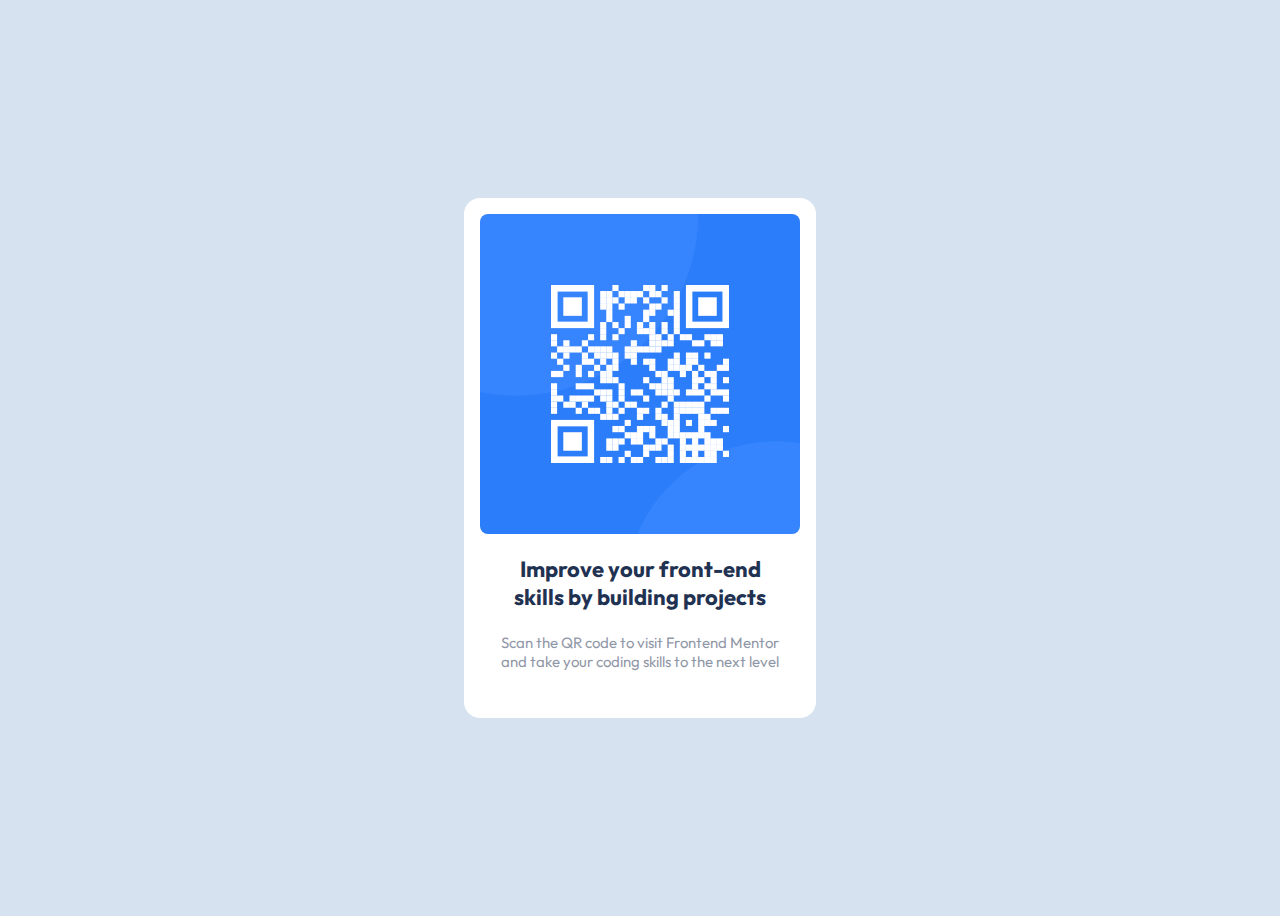
<file: index.html>
<!DOCTYPE html>
<html lang="en">

<head>
  <meta charset="UTF-8">
  <meta name="viewport" content="width=device-width, initial-scale=1.0">
  <!-- displays site properly based on user's device -->

  <link rel="icon" type="image/png" sizes="32x32" href="./images/favicon-32x32.png">
  <link rel="stylesheet" type="text/css" href="./main.css" />
  <title>Frontend Mentor | QR code component</title>

</head>

<body>

  <main class="card">
    <img src="./images/image-qr-code.png" alt="A QR code" />
    <p class="title">Improve your front-end skills by building projects </p>
    <p class="description">Scan the QR code to visit Frontend Mentor and take your coding skills to the next level
    </p>
  </main>
</body>

</html>
</file>
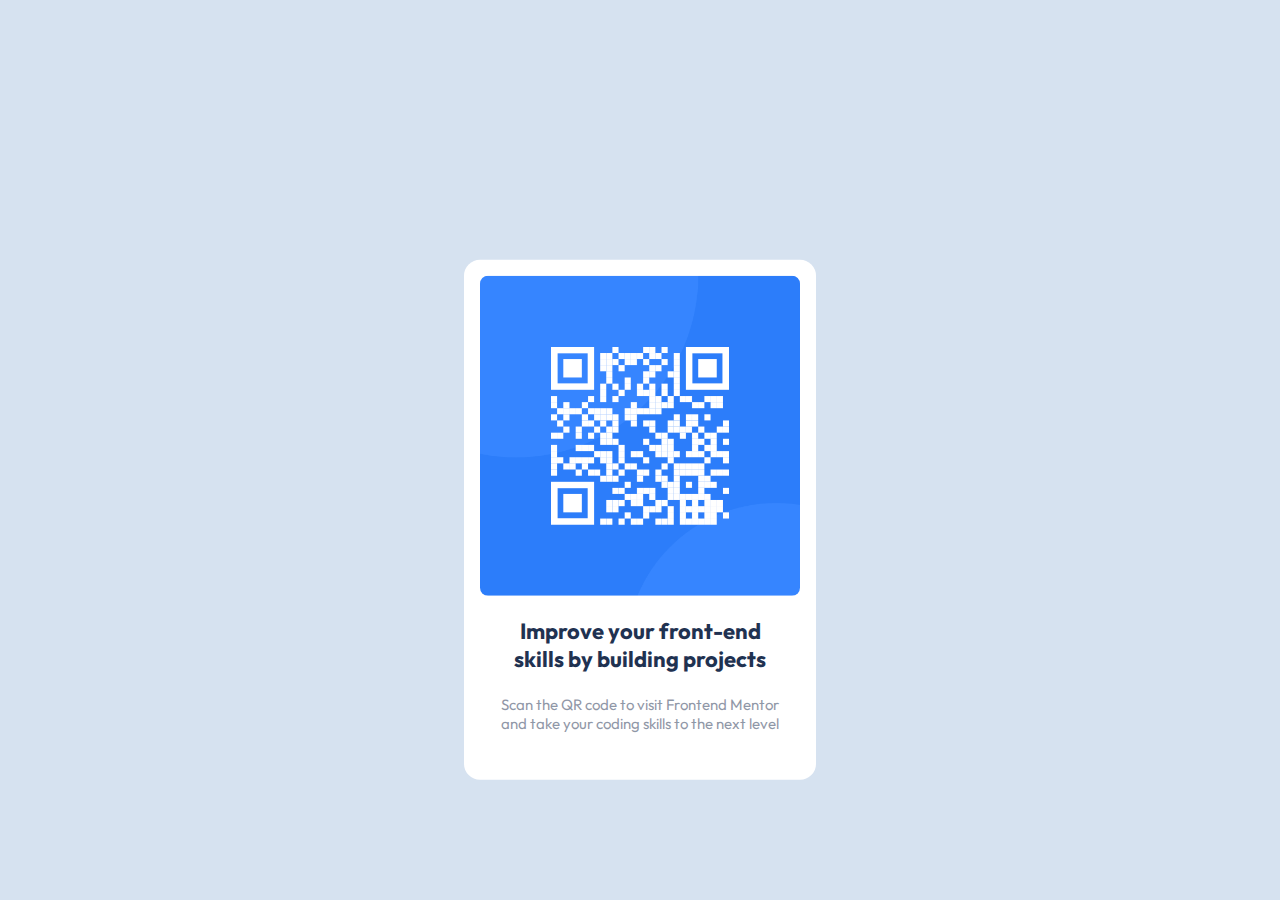
<file: src/index.html>
<!DOCTYPE html>
<html lang="en">

<head>
  <meta charset="UTF-8">
  <meta name="viewport" content="width=device-width, initial-scale=1.0">
  <!-- displays site properly based on user's device -->

  <link rel="icon" type="image/png" sizes="32x32" href="../images/favicon-32x32.png">
  <link rel="stylesheet" type="text/css" href="./main.css" />
  <title>Frontend Mentor | QR code component</title>

</head>

<body>

  <div class="card">
    <img src="../images/image-qr-code.png" alt="A QR code" />
    <p class="title">Improve your front-end skills by building projects </p>
    <p class="description">Scan the QR code to visit Frontend Mentor and take your coding skills to the next level
    </p>
  </div>
  <!-- <div class="attribution">
    Challenge by <a href="https://www.frontendmentor.io?ref=challenge" target="_blank">Frontend Mentor</a>.<br />
    Coded by <a href="https://sam-vente.com">Sam Vente</a>.
  </div> -->
</body>

</html>
</file>
<file: main.css>
@import url('https://fonts.googleapis.com/css2?family=Outfit:wght@400;700&display=swap');

:root {
  --white: hsl(0, 0%, 100%);
  --light-gray: hsl(212, 45%, 89%);
  --grayish-blue: hsl(220, 15%, 55%);
  --dark-blue: hsl(218, 44%, 22%);
  --font-size: 15px;
  --font-weight-regular: 400;
  --font-weight-heavy: 700;
  --mobile-width: 375px;
  --desktop-width: 1440px;

}

html {
  margin: 0;
}

body {
  background: var(--light-gray);
  font-weight: var(--font-weight-regular);
  color: var(--dark-blue);
  font-family: 'Outfit', sans-serif;
  font-size: 15px;
  min-height: 100vh;
  display: grid;
  place-items: center;

}

.card {
  background: var(--white);
  width: 320px;
  margin: 0;
  text-align: center;
  border-radius: 1rem;
  padding: 1rem 1rem 2rem 1rem;

}

img {
  border-radius: inherit;
  width: 100%;
  border-radius: .5rem;
}

p {
  width: 90%;
  margin: .75em auto 1em auto;
}

.title {
  font-weight: var(--font-weight-heavy);
  font-size: 22px;
}

.description {
  color: var(--greyish-blue);
  opacity: .5;
}
</file>
<file: src/main.css>
@import url('https://fonts.googleapis.com/css2?family=Outfit:wght@400;700&display=swap');

:root {
  --white: hsl(0, 0%, 100%);
  --light-gray: hsl(212, 45%, 89%);
  --grayish-blue: hsl(220, 15%, 55%);
  --dark-blue: hsl(218, 44%, 22%);
  --font-size: 15px;
  --font-weight-regular: 400;
  --font-weight-heavy: 700;
  --mobile-width: 375px;
  --desktop-width: 1440px;

}

html {
  margin: 0;
}

body {
  background: var(--light-gray);
  font-weight: var(--font-weight-regular);
  color: var(--dark-blue);
  font-family: 'Outfit', sans-serif;
  font-size: 15px;
  position: relative;
  margin: 0;
  height: 100%;

}

.card {
  background: var(--white);
  width: 320px;
  margin: 0;
  text-align: center;
  border-radius: 1rem;
  padding: 1rem 1rem 2rem 1rem;
  position: absolute;
  top: 50%;
  left: 50%;
  transform: translate(-50%, 12.5%);

}

img {
  border-radius: inherit;
  width: 100%;
  border-radius: .5rem;
}

p {
  width: 90%;
  margin: .75em auto 1em auto;
}

.title {
  font-weight: var(--font-weight-heavy);
  font-size: 22px;
}

.description {
  color: var(--greyish-blue);
  opacity: .5;
}

@media (min-width: 500px) {
  .card {
    transform: translate(-50%, 50%);
  }
}
</file>
